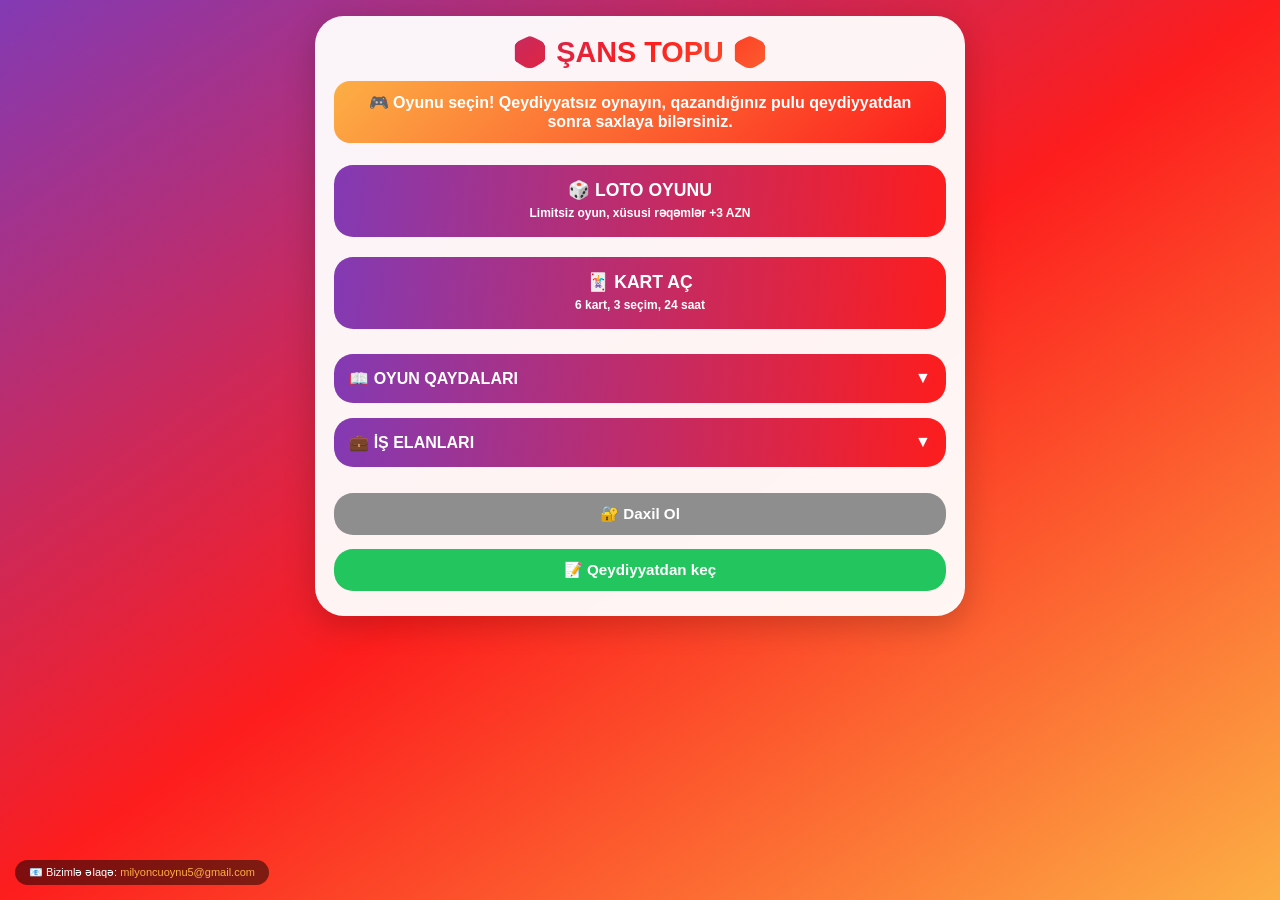
<file: index.html>
<!DOCTYPE html>
<html lang="az">
<head>
    <meta charset="UTF-8">
    <meta name="viewport" content="width=device-width, initial-scale=1.0, user-scalable=yes">
    <title>Şans Topu | Milyonçu Lotto</title>
    <style>
        * {
            margin: 0;
            padding: 0;
            box-sizing: border-box;
            font-family: -apple-system, BlinkMacSystemFont, 'Segoe UI', Roboto, Helvetica, Arial, sans-serif;
        }
        body {
            background: linear-gradient(145deg, #833AB4 0%, #FD1D1D 50%, #FCAF45 100%);
            min-height: 100vh;
            padding: 16px;
        }
        .contact-email {
            position: fixed;
            bottom: 15px;
            left: 15px;
            background: rgba(0,0,0,0.5);
            backdrop-filter: blur(8px);
            padding: 6px 14px;
            border-radius: 40px;
            font-size: 11px;
            color: #fff;
            z-index: 100;
        }
        .contact-email a { color: #FCAF45; text-decoration: none; }
        .container { max-width: 650px; margin: 0 auto; }
        .glass-card {
            background: rgba(255, 255, 255, 0.95);
            border-radius: 1.8rem;
            padding: 1.2rem;
            margin-bottom: 1.2rem;
            box-shadow: 0 8px 32px rgba(0,0,0,0.2);
        }
        h1 {
            font-size: 1.8rem;
            background: linear-gradient(135deg, #833AB4, #FD1D1D, #FCAF45);
            -webkit-background-clip: text;
            background-clip: text;
            color: transparent;
            text-align: center;
        }
        h2, h3 { color: #262626; margin-bottom: 0.8rem; }
        .info-text { color: #8e8e8e; font-size: 0.85rem; }
        input, button {
            width: 100%;
            padding: 12px;
            margin: 6px 0;
            border-radius: 1.2rem;
            border: none;
            font-size: 0.95rem;
        }
        input {
            background: #fafafa;
            border: 1px solid #dbdbdb;
        }
        input:focus { outline: none; border-color: #FD1D1D; }
        button {
            background: linear-gradient(95deg, #833AB4, #FD1D1D);
            color: white;
            font-weight: bold;
            cursor: pointer;
        }
        button:active { transform: scale(0.98); }
        button:disabled { opacity: 0.5; cursor: not-allowed; }
        .game-select-btn {
            background: linear-gradient(95deg, #833AB4, #FD1D1D);
            margin: 10px 0;
            padding: 15px;
            font-size: 1.1rem;
            border-radius: 1.2rem;
            text-align: center;
        }
        .timer-circle {
            background: linear-gradient(135deg, #833AB4, #FD1D1D);
            width: 100px;
            height: 100px;
            border-radius: 50%;
            display: flex;
            align-items: center;
            justify-content: center;
            margin: 8px auto;
            font-size: 44px;
            font-weight: 800;
            color: white;
        }
        .ticket {
            background: white;
            border-radius: 1.2rem;
            padding: 0.8rem;
            margin-bottom: 1rem;
            border: 1px solid #dbdbdb;
        }
        .ticket h4 {
            margin-bottom: 8px;
            color: #FD1D1D;
            border-left: 3px solid #FD1D1D;
            padding-left: 8px;
        }
        .row {
            display: grid;
            grid-template-columns: repeat(5, 1fr);
            gap: 8px;
            margin: 8px 0;
        }
        .num {
            background: #0095f6;
            color: white;
            text-align: center;
            padding: 8px 0;
            border-radius: 40px;
            font-weight: bold;
            cursor: pointer;
        }
        .num.marked { background: #22C55E !important; }
        .num.special-hit { background: #FCAF45 !important; }
        .hidden { display: none; }
        .balance-badge {
            background: linear-gradient(135deg, #833AB4, #FD1D1D);
            padding: 10px;
            border-radius: 2rem;
            text-align: center;
            font-weight: bold;
            color: white;
            margin: 10px 0;
        }
        .withdraw-btn { background: #22C55E; margin-top: 8px; }
        .warning-text { font-size: 0.7rem; color: #8e8e8e; margin-top: 4px; text-align: center; }
        .timer-text { font-size: 1.4rem; font-weight: bold; text-align: center; background: #fafafa; padding: 6px; border-radius: 40px; }
        .streak-box {
            background: linear-gradient(135deg, #833AB4, #FD1D1D);
            padding: 10px;
            border-radius: 1rem;
            margin: 10px 0;
            text-align: center;
            color: white;
        }
        .action-buttons {
            display: flex;
            gap: 12px;
            margin: 10px 0;
        }
        .action-buttons button { flex: 1; margin: 0; }
        .referral-box {
            background: #fafafa;
            padding: 10px;
            border-radius: 1rem;
            margin: 10px 0;
            border: 1px solid #dbdbdb;
        }
        .profile-header {
            display: flex;
            align-items: center;
            gap: 20px;
            margin-bottom: 20px;
            flex-wrap: wrap;
        }
        .profile-avatar-placeholder {
            width: 80px;
            height: 80px;
            border-radius: 50%;
            background: linear-gradient(135deg, #833AB4, #FD1D1D);
            display: flex;
            align-items: center;
            justify-content: center;
            font-size: 40px;
            color: white;
            cursor: pointer;
        }
        .cards-grid {
            display: grid;
            grid-template-columns: repeat(3, 1fr);
            gap: 10px;
            margin: 20px 0;
        }
        .card-item {
            aspect-ratio: 2/3;
            background: linear-gradient(145deg, #2c3e50, #1a1a2e);
            border-radius: 12px;
            display: flex;
            flex-direction: column;
            align-items: center;
            justify-content: center;
            cursor: pointer;
            font-size: 28px;
            color: #FCAF45;
        }
        .card-item.opened {
            background: white;
            cursor: default;
        }
        .score-header {
            display: flex;
            justify-content: space-between;
            background: rgba(0,0,0,0.7);
            padding: 8px 15px;
            border-radius: 40px;
            margin-bottom: 15px;
            color: white;
        }
        .toggle-section { margin-top: 15px; }
        .toggle-header {
            background: linear-gradient(95deg, #833AB4, #FD1D1D);
            padding: 15px;
            border-radius: 1.2rem;
            cursor: pointer;
            color: white;
            font-weight: bold;
            display: flex;
            justify-content: space-between;
            margin-bottom: 5px;
        }
        .toggle-content { display: none; margin-top: 10px; background: rgba(255,255,255,0.7); border-radius: 1rem; padding: 10px; }
        .toggle-content.show { display: block; }
        .job-card, .rules-card {
            background: white;
            border-radius: 1rem;
            padding: 0.8rem;
            margin-bottom: 0.8rem;
            border: 1px solid #dbdbdb;
        }
        .job-title { font-weight: bold; color: #FD1D1D; }
        .rules-title { font-weight: bold; color: #0095f6; margin-bottom: 5px; }
        .guest-warning {
            background: linear-gradient(135deg, #FCAF45, #FD1D1D);
            padding: 12px;
            border-radius: 1rem;
            margin: 12px 0;
            text-align: center;
            color: white;
            font-weight: bold;
        }
        .referral-row { display: flex; gap: 8px; align-items: center; }
        .referral-row input { flex: 1; margin: 0; font-size: 0.7rem; padding: 8px; }
        .referral-row button { width: auto; margin: 0; padding: 8px 12px; }
        .error-text { color: #FD1D1D; font-size: 0.7rem; }
        .privacy-note {
            background: #e8f0fe;
            border-left: 4px solid #0095f6;
            padding: 12px;
            border-radius: 1rem;
            margin: 15px 0 10px;
            font-size: 0.75rem;
            color: #2c3e50;
        }
        .privacy-note strong { color: #FD1D1D; }
        .privacy-list { margin: 8px 0 8px 20px; }
        .privacy-list li { margin: 5px 0; }
    </style>
</head>
<body>
<div class="contact-email">📧 Bizimlə əlaqə: <a href="mailto:milyoncuoynu5@gmail.com">milyoncuoynu5@gmail.com</a></div>
<div class="container">
    <!-- ƏSAS SEÇİM EKRANI -->
    <div id="game-select-screen" class="glass-card">
        <h1>🎲 ŞANS TOPU 🎲</h1>
        <div class="guest-warning">🎮 Oyunu seçin! Qeydiyyatsız oynayın, qazandığınız pulu qeydiyyatdan sonra saxlaya bilərsiniz.</div>
        <div class="game-buttons-container">
            <button class="game-select-btn" onclick="selectGame('loto')">🎲 LOTO OYUNU<br><span style="font-size:12px;">Limitsiz oyun, xüsusi rəqəmlər +3 AZN</span></button>
            <button class="game-select-btn" onclick="selectGame('cards')">🃏 KART AÇ<br><span style="font-size:12px;">6 kart, 3 seçim, 24 saat</span></button>
            
            <div class="toggle-section">
                <div class="toggle-header" onclick="toggleRulesMain()"><span>📖 OYUN QAYDALARI</span><span id="mainRulesToggle">▼</span></div>
                <div class="toggle-content" id="mainRulesContent">
                    <div class="rules-card"><div class="rules-title">🎲 LOTO</div>• 2 bilet, 3 sıra, 5 rəqəm. 180 saniyə, 4 saniyədə 1 rəqəm.<br>• Uduş: 1 sıra=5₼, 2=10₼, 3=30₼, 4=50₼, 5=100₼, 6+=200₼.<br>• Xüsusi rəqəmlər (7,13,23,42,50,69,77,88): hər biri +3₼.</div>
                    <div class="rules-card"><div class="rules-title">🃏 KART</div>• Gündə 3 seçim. Joker=5₼, Qırmızı=2₼, Qara=0₼, Kral=10₼.</div>
                </div>
            </div>

            <div class="toggle-section">
                <div class="toggle-header" onclick="toggleMainJobs()"><span>💼 İŞ ELANLARI</span><span id="mainJobsToggle">▼</span></div>
                <div class="toggle-content" id="mainJobsContent">
                    <div class="job-card"><div class="job-title">🚛 Sürücü (daxili yük daşıma)</div><div class="info-text">08/06/2026 | Bakı | Sahil Transport MMC</div><div class="job-link">🔗 <a href="https://iseqebul.az/job/loqistika/surucu-daxili-yuk-dasima-sahil-transport-mmc/" target="_blank">Müraciət et</a></div></div>
                    <div class="job-card"><div class="job-title">📦 Anbar işçisi</div><div class="info-text">08/06/2026 | Bakı | Qanun Nəşriyyatı</div><div class="job-link">🔗 <a href="https://iseqebul.az/job/loqistika/anbar-iscisi-qanun-nesriyyati/" target="_blank">Müraciət et</a></div></div>
                    <div class="job-card"><div class="job-title">📞 Çağrı mərkəzi agenti</div><div class="info-text">09/06/2026 | Bakı | Bravo Supermarket</div><div class="job-link">🔗 <a href="https://iseqebul.az/job/inzibati-heyet/cagri-merkezi-uzre-agent-bravo-supermarket/" target="_blank">Müraciət et</a></div></div>
                    <div class="job-card"><div class="job-title">🎠 Nəzarətçi (uşaq əyləncə mərkəzi)</div><div class="info-text">10/06/2026 | Bakı | Moka Land</div><div class="job-link">🔗 <a href="https://iseqebul.az/job/inzibati-heyet/nezaretci-moka-land-usaq-eylence-merkezi-baxici/" target="_blank">Müraciət et</a></div></div>
                    <div class="job-card"><div class="job-title">📢 Promouter (kolbasa/sosiska)</div><div class="info-text">10/06/2026 | Bakı | Agro-West DC</div><div class="job-link">🔗 <a href="https://iseqebul.az/job/satis/promouter-kolbasa-sosiska-mehsullari-agro-west-dc/" target="_blank">Müraciət et</a></div></div>
                    <div class="job-card"><div class="job-title">🚗 Sürücü (Ford Transit, İsuzu)</div><div class="info-text">10/06/2026 | Bakı | İnci Group</div><div class="job-link">🔗 <a href="https://iseqebul.az/job/loqistika/surucu-ford-transit-isuzu-inci-group/" target="_blank">Müraciət et</a></div></div>
                    <div class="job-card"><div class="job-title">📦 Paketçi, Motokuryer, Ofisiant, Barmen</div><div class="info-text">10/06/2026 | Bakı | Anadolu Restoranlar</div><div class="job-link">🔗 <a href="https://iseqebul.az/job/loqistika/paketci-anadolu-restaurant/" target="_blank">Müraciət et</a></div></div>
                    <div class="job-card"><div class="job-title">📞 Dispetçer (bəy)</div><div class="info-text">10/06/2026 | Bakı | Siyəzən Broyler ASC</div><div class="job-link">🔗 <a href="https://iseqebul.az/job/inzibati-heyet/dispetcer-siyezen-broyler-asc/" target="_blank">Müraciət et</a></div></div>
                    <div class="job-card"><div class="job-title">🛵 Satıcı (bəy)</div><div class="info-text">11/06/2026 | Bakı | Toba Bike MMC</div><div class="job-link">🔗 <a href="https://iseqebul.az/job/satis/satici-bey-tobabike-sederek/" target="_blank">Müraciət et</a></div></div>
                    <div class="job-card"><div class="job-title">☕ Çayçı xanım</div><div class="info-text">10/06/2026 | Bakı | Sahil Transport MMC</div><div class="job-link">🔗 <a href="https://iseqebul.az/job/xidmet/cayci-xanim-sahil-transport-mmc/" target="_blank">Müraciət et</a></div></div>
                </div>
            </div>
        </div>
        <div style="margin-top:20px;"><button onclick="showLoginScreen()" style="background:#8e8e8e;">🔐 Daxil Ol</button><button onclick="showRegisterScreen()" style="background:#22C55E; margin-top:8px;">📝 Qeydiyyatdan keç</button></div>
    </div>

    <!-- QEYDİYYAT -->
    <div id="register-screen" class="glass-card hidden">
        <h2>📝 Qeydiyyat</h2>
        <form id="registerForm">
            <input type="text" id="reg-fullname" placeholder="Ad Soyad" required>
            <input type="email" id="reg-email" placeholder="Email" required>
            <input type="text" id="reg-instagram" placeholder="Instagram adı" required>
            <input type="password" id="reg-password" placeholder="Şifrə (min 4 simvol)" required>
            <input type="text" id="reg-card" placeholder="Kart nömrəsi (14 rəqəm)" maxlength="14" required>
            <div id="card-error" class="error-text hidden">⚠️ 14 rəqəm olmalıdır!</div>
            <input type="tel" id="reg-phone" placeholder="Telefon (+994...)" required>
            <button type="submit">✅ Qeydiyyat</button>
        </form>
        
        <!-- MƏLUMATLARIN İSTƏNMƏ SƏBƏBİ VƏ QORUNMASI İZAHI -->
        <div class="privacy-note">
            <strong>🔒 Məlumatlarınız niyə tələb olunur və necə qorunur?</strong><br>
            <ul class="privacy-list">
                <li><strong>Ad Soyad, Email, Telefon, Instagram:</strong> Şəxsiyyətinizi təsdiqləmək, uduşlarınızı sizə çatdırmaq və lazım olduqda sizinlə əlaqə saxlamaq üçün.</li>
                <li><strong>Şifrə:</strong> Hesabınızın təhlükəsizliyi üçün. Şifrəniz 256-bit şifrələmə ilə qorunur və heç bir üçüncü tərəflə paylaşılmır.</li>
                <li><strong>Kart nömrəsi:</strong> Yalnız uduş məbləğini bank hesabınıza köçürmək üçün istifadə olunur. Kart məlumatlarınız saxlanılmır, yalnız ödəniş provayderinə ötürülür.</li>
            </ul>
            <strong>✅ Qoruma tədbirləri:</strong> Bütün məlumatlarınız SSL şifrələmə ilə qorunur. Heç bir məlumat üçüncü şəxslərlə paylaşılmır, satılmır və ya reklam məqsədilə istifadə edilmir. Siz istənilən vaxt məlumatlarınızın silinməsini və ya düzəldilməsini tələb edə bilərsiniz (bizimlə əlaqə). Yalnız uduş ödənişi və təhlükəsizlik məqsədləri üçün saxlanılır. <br>
            <span style="font-size:0.7rem;">⚖️ Bu platforma Azərbaycan Respublikasının "Fərdi məlumatlar haqqında" Qanununa və GDPR prinsiplərinə uyğun fəaliyyət göstərir.</span>
        </div>
        
        <button onclick="showGameSelect()" style="background:#8e8e8e;">🔙 Geri</button>
    </div>

    <!-- DAXİL OL -->
    <div id="login-screen" class="glass-card hidden">
        <h2>🔐 Daxil Ol</h2>
        <div id="login-error-msg" class="info-text"></div>
        <input type="text" id="login-instagram" placeholder="Instagram adı">
        <input type="password" id="login-password" placeholder="Şifrə">
        <button onclick="loginUser()">🚪 Daxil Ol</button>
        <button onclick="showGameSelect()" style="background:#8e8e8e; margin-top:10px;">👤 Qonaq kimi oyna</button>
    </div>

    <!-- LOTO OYUN (QONAQ) -->
    <div id="loto-game-screen" class="glass-card hidden">
        <h1>🎲 LOTO OYUNU</h1>
        <div class="timer-text" id="loto-timer">⏱ 180 saniyə</div>
        <div class="timer-circle" id="loto-current-circle">❓</div>
        <div id="loto-tickets-container"></div>
        <div style="display:flex; gap:10px; margin-top:10px;"><button onclick="restartGuestLotoGame()">🔄 Yeni Oyun</button><button onclick="exitToGameSelect()">🚪 Bitir</button></div>
    </div>

    <!-- KART OYUN (QONAQ) -->
    <div id="cards-game-screen" class="glass-card hidden">
        <div class="score-header"><span>🃏 Qazanc</span><span class="score-amount" id="guest-cards-score">0 AZN</span></div>
        <div class="cards-grid" id="cards-grid"></div>
        <div id="cards-result" style="text-align:center; margin:10px;"></div>
        <div class="warning-text" id="cards-remaining">Qalan seçim: 3</div>
        <button onclick="exitToGameSelect()">🚪 Bitir</button>
    </div>

    <!-- PROFİL EKRANI -->
    <div id="profile-screen" class="glass-card hidden">
        <div class="profile-header"><div id="avatarPlaceholder" class="profile-avatar-placeholder">📷</div><div><h3 id="profileFullname">İstifadəçi</h3><div class="info-text" id="profileUsername">@username</div></div></div>
        <input type="file" id="avatarUpload" accept="image/*" style="display:none">
        <button onclick="document.getElementById('avatarUpload').click()" style="background:#0095f6;">📸 Profil şəkli</button>
        <div class="streak-box">🔥 Gündəlik Streak: <strong id="streakDays">0</strong> gün<br><span id="nextStreakReward">3 gündə 2 AZN</span></div>
        <div class="balance-badge">💰 Ümumi Qazanc: <span id="totalWinnings">0</span> AZN (30 gün toplanır)</div>
        <div class="referral-box"><strong>🔗 Referal linkiniz:</strong><div class="referral-row"><input type="text" id="referralLink" readonly><button onclick="copyReferralLink()">📋 Kopyala</button></div><div class="warning-text">Hər qeydiyyatdan keçən dostunuza 5 AZN bonus!</div></div>
        <div class="action-buttons"><button onclick="startGameFromProfile()">🎲 Loto Oyna</button><button onclick="showProfileCardsGame()">🃏 Kart Aç</button></div>
        <button id="withdrawBtn" class="withdraw-btn" onclick="requestWithdraw()">💸 Çıxarış (30 gün sonra)</button>
        <button onclick="logout()" style="background:#8e8e8e;">🚪 Çıxış</button>
        
        <div class="toggle-section">
            <div class="toggle-header" onclick="toggleProfileRules()"><span>📖 OYUN QAYDALARI</span><span id="profileRulesToggle">▼</span></div>
            <div class="toggle-content" id="profileRulesContent">
                <div class="rules-card"><div class="rules-title">🎲 LOTO</div>• 2 bilet, 3 sıra, 5 rəqəm. 180 saniyə, 4 saniyədə 1 rəqəm.<br>• Uduş: 1 sıra=5₼, 2=10₼, 3=30₼, 4=50₼, 5=100₼, 6+=200₼.<br>• Xüsusi rəqəmlər (7,13,23,42,50,69,77,88): hər biri +3₼.</div>
                <div class="rules-card"><div class="rules-title">🃏 KART</div>• Gündə 3 seçim. Joker=5₼, Qırmızı=2₼, Qara=0₼, Kral=10₼.</div>
            </div>
        </div>

        <div class="toggle-section">
            <div class="toggle-header" onclick="toggleProfileJobs()"><span>💼 İŞ ELANLARI</span><span id="profileJobsToggle">▼</span></div>
            <div class="toggle-content" id="profileJobsContent">
                <div class="job-card"><div class="job-title">🚛 Sürücü (daxili yük daşıma)</div><div class="info-text">08/06/2026 | Bakı | Sahil Transport MMC</div><div class="job-link">🔗 <a href="https://iseqebul.az/job/loqistika/surucu-daxili-yuk-dasima-sahil-transport-mmc/" target="_blank">Müraciət et</a></div></div>
                <div class="job-card"><div class="job-title">📦 Anbar işçisi</div><div class="info-text">08/06/2026 | Bakı | Qanun Nəşriyyatı</div><div class="job-link">🔗 <a href="https://iseqebul.az/job/loqistika/anbar-iscisi-qanun-nesriyyati/" target="_blank">Müraciət et</a></div></div>
                <div class="job-card"><div class="job-title">📞 Çağrı mərkəzi agenti</div><div class="info-text">09/06/2026 | Bakı | Bravo Supermarket</div><div class="job-link">🔗 <a href="https://iseqebul.az/job/inzibati-heyet/cagri-merkezi-uzre-agent-bravo-supermarket/" target="_blank">Müraciət et</a></div></div>
                <div class="job-card"><div class="job-title">🎠 Nəzarətçi (uşaq əyləncə mərkəzi)</div><div class="info-text">10/06/2026 | Bakı | Moka Land</div><div class="job-link">🔗 <a href="https://iseqebul.az/job/inzibati-heyet/nezaretci-moka-land-usaq-eylence-merkezi-baxici/" target="_blank">Müraciət et</a></div></div>
                <div class="job-card"><div class="job-title">📢 Promouter (kolbasa/sosiska)</div><div class="info-text">10/06/2026 | Bakı | Agro-West DC</div><div class="job-link">🔗 <a href="https://iseqebul.az/job/satis/promouter-kolbasa-sosiska-mehsullari-agro-west-dc/" target="_blank">Müraciət et</a></div></div>
                <div class="job-card"><div class="job-title">🚗 Sürücü (Ford Transit, İsuzu)</div><div class="info-text">10/06/2026 | Bakı | İnci Group</div><div class="job-link">🔗 <a href="https://iseqebul.az/job/loqistika/surucu-ford-transit-isuzu-inci-group/" target="_blank">Müraciət et</a></div></div>
                <div class="job-card"><div class="job-title">📦 Paketçi, Motokuryer, Ofisiant, Barmen</div><div class="info-text">10/06/2026 | Bakı | Anadolu Restoranlar</div><div class="job-link">🔗 <a href="https://iseqebul.az/job/loqistika/paketci-anadolu-restaurant/" target="_blank">Müraciət et</a></div></div>
                <div class="job-card"><div class="job-title">📞 Dispetçer (bəy)</div><div class="info-text">10/06/2026 | Bakı | Siyəzən Broyler ASC</div><div class="job-link">🔗 <a href="https://iseqebul.az/job/inzibati-heyet/dispetcer-siyezen-broyler-asc/" target="_blank">Müraciət et</a></div></div>
                <div class="job-card"><div class="job-title">🛵 Satıcı (bəy)</div><div class="info-text">11/06/2026 | Bakı | Toba Bike MMC</div><div class="job-link">🔗 <a href="https://iseqebul.az/job/satis/satici-bey-tobabike-sederek/" target="_blank">Müraciət et</a></div></div>
                <div class="job-card"><div class="job-title">☕ Çayçı xanım</div><div class="info-text">10/06/2026 | Bakı | Sahil Transport MMC</div><div class="job-link">🔗 <a href="https://iseqebul.az/job/xidmet/cayci-xanim-sahil-transport-mmc/" target="_blank">Müraciət et</a></div></div>
            </div>
        </div>
    </div>

    <!-- PROFİL LOTO -->
    <div id="profile-loto-screen" class="glass-card hidden">
        <h1>🎲 LOTO OYUNU</h1>
        <div class="timer-text" id="profile-loto-timer">⏱ 180 saniyə</div>
        <div class="timer-circle" id="profile-loto-current-circle">❓</div>
        <div id="profile-loto-tickets-container"></div>
        <div style="display:flex; gap:10px;"><button onclick="restartProfileLotoGame()">🔄 Yeni Oyun</button><button onclick="exitProfileLotoGame()">🚪 Bitir</button></div>
    </div>

    <!-- PROFİL KART -->
    <div id="profile-cards-screen" class="glass-card hidden">
        <div class="score-header"><span>🃏 Qazanc</span><span class="score-amount" id="profile-cards-score">0 AZN</span></div>
        <div class="cards-grid" id="profile-cards-grid"></div>
        <div id="profile-cards-result" style="text-align:center;"></div>
        <button onclick="closeProfileCardsGame()">🔙 Geri</button>
    </div>

    <!-- OYUN SONU -->
    <div id="end-screen" class="glass-card hidden">
        <h2>🏆 Oyun Bitdi!</h2>
        <div id="final-result" style="margin:12px; text-align:center;"></div>
        <button onclick="startGameFromProfile()">🔄 Yeni Oyun</button>
        <button onclick="showProfileAfterGame()">📁 Profilə Qayıt</button>
    </div>
</div>

<script>
    // QONAQ MƏLUMATLARI (localStorage)
    function getGuestWinAmount() { return parseFloat(localStorage.getItem('guestWinAmount')) || 0; }
    function setGuestWinAmount(val) { localStorage.setItem('guestWinAmount', val); }
    function getGuestCardsData() { 
        let data = localStorage.getItem('guestCardsData');
        return data ? JSON.parse(data) : { opened:0, lastTime:0, score:0, cardsData:[] };
    }
    function setGuestCardsData(data) { localStorage.setItem('guestCardsData', JSON.stringify(data)); }
    
    let guestTimerInterval = null, guestDrawInterval = null;
    let allRowElements = [], currentDrawNumber = null, lastDrawTimestamp = 0, specialBonusThisGame = 0;
    let gameTimerInterval = null, gameDrawInterval = null;
    let currentPlayer = null;
    const DRAW_DURATION = 4000, DRAW_INTERVAL = 4000, CARDS_COOLDOWN_MS = 86400000, MAX_CARDS_OPEN = 3;
    const SPECIAL_NUMBERS = [7,13,23,42,50,69,77,88];
    const CARD_REWARDS = [{name:"🃏 Joker", prize:5},{name:"♥️ Qırmızı", prize:2},{name:"♠️ Qara", prize:0},{name:"👑 Kral", prize:10}];
    const STREAK_REWARDS = {3:2,7:5,14:10,30:20};

    function stopIntervals(){ if(gameTimerInterval){clearInterval(gameTimerInterval);gameTimerInterval=null;} if(gameDrawInterval){clearInterval(gameDrawInterval);gameDrawInterval=null;} if(guestTimerInterval){clearInterval(guestTimerInterval);guestTimerInterval=null;} if(guestDrawInterval){clearInterval(guestDrawInterval);guestDrawInterval=null;} }
    function showGameSelect(){ stopIntervals(); document.querySelectorAll('.glass-card').forEach(el=>el.classList.add('hidden')); document.getElementById('game-select-screen').classList.remove('hidden'); }
    function exitToGameSelect(){ stopIntervals(); showGameSelect(); }
    function showLoginScreen(){ stopIntervals(); document.querySelectorAll('.glass-card').forEach(el=>el.classList.add('hidden')); document.getElementById('login-screen').classList.remove('hidden'); document.getElementById('login-error-msg').innerHTML=''; }
    function showRegisterScreen(){ stopIntervals(); document.querySelectorAll('.glass-card').forEach(el=>el.classList.add('hidden')); document.getElementById('register-screen').classList.remove('hidden'); }
    
    function selectGame(game){
        if(game === 'loto'){
            stopIntervals();
            document.querySelectorAll('.glass-card').forEach(el=>el.classList.add('hidden'));
            document.getElementById('loto-game-screen').classList.remove('hidden');
            initGuestLotoGame();
        } else if(game === 'cards'){
            stopIntervals();
            document.querySelectorAll('.glass-card').forEach(el=>el.classList.add('hidden'));
            document.getElementById('cards-game-screen').classList.remove('hidden');
            initGuestCardsGame();
        }
    }

    // QONAQ LOTO
    function createLotoTickets(containerId){
        const container = document.querySelector(containerId);
        if(!container) return;
        container.innerHTML = '';
        allRowElements = [];
        for(let t=0;t<2;t++){
            let ticketDiv = document.createElement('div');
            ticketDiv.className = 'ticket';
            ticketDiv.innerHTML = `<h4>🎫 Bilet ${t+1}</h4>`;
            for(let r=0;r<3;r++){
                let rowDiv = document.createElement('div');
                rowDiv.className = 'row';
                let nums = [];
                while(nums.length<5){ let n = Math.floor(Math.random()*90)+1; if(!nums.includes(n)) nums.push(n); }
                nums.sort((a,b)=>a-b);
                let rowEls = [];
                nums.forEach(num=>{
                    let el = document.createElement('div');
                    el.className = 'num';
                    if(SPECIAL_NUMBERS.includes(num)) el.style.background = "#FCAF45";
                    el.textContent = num;
                    el.onclick = (function(n,div){ return function(){
                        if(!currentDrawNumber){ alert("Hələ rəqəm çəkilməyib!"); return; }
                        if(Date.now()-lastDrawTimestamp <= DRAW_DURATION && currentDrawNumber===n){
                            if(div.classList.contains('marked')) return;
                            div.classList.add('marked');
                            if(SPECIAL_NUMBERS.includes(n)){ specialBonusThisGame+=3; div.classList.add('special-hit'); alert(`✨ Xüsusi rəqəm! +3 AZN`); }
                        } else alert(`❌ İndiki rəqəm: ${currentDrawNumber}`);
                    }; })(num,el);
                    rowDiv.appendChild(el);
                    rowEls.push(el);
                });
                ticketDiv.appendChild(rowDiv);
                allRowElements.push(rowEls);
            }
            container.appendChild(ticketDiv);
        }
    }

    function startGuestLotoTimer(){
        let seconds = 180;
        document.getElementById('loto-timer').innerText = `⏱ ${seconds} saniyə`;
        const circle = document.getElementById('loto-current-circle');
        circle.innerText = '❓';
        const drawId = setInterval(()=>{
            if(seconds<=0){ clearInterval(drawId); clearInterval(timerId); endGuestLotoGame(); return; }
            let newNum = Math.floor(Math.random()*90)+1;
            currentDrawNumber = newNum;
            lastDrawTimestamp = Date.now();
            circle.innerText = newNum;
            setTimeout(()=>{ if(currentDrawNumber===newNum){ circle.innerText='❓'; currentDrawNumber=null; } }, DRAW_DURATION);
        }, DRAW_INTERVAL);
        const timerId = setInterval(()=>{
            if(seconds<=1){ clearInterval(timerId); clearInterval(drawId); endGuestLotoGame(); }
            else{ seconds--; document.getElementById('loto-timer').innerText = `⏱ ${seconds} saniyə`; }
        },1000);
        guestDrawInterval = drawId;
        guestTimerInterval = timerId;
    }

    function initGuestLotoGame(){ stopIntervals(); createLotoTickets('#loto-tickets-container'); startGuestLotoTimer(); }
    function restartGuestLotoGame(){ stopIntervals(); initGuestLotoGame(); }
    function endGuestLotoGame(){
        clearInterval(guestTimerInterval); clearInterval(guestDrawInterval);
        let completed=0;
        for(let row of allRowElements) if(row.every(el=>el.classList.contains('marked'))) completed++;
        let win=0;
        if(completed===1) win=5; else if(completed===2) win=10; else if(completed===3) win=30; else if(completed===4) win=50; else if(completed===5) win=100; else if(completed>=6) win=200;
        let total = win + specialBonusThisGame;
        let currentGuestWin = getGuestWinAmount();
        setGuestWinAmount(currentGuestWin + total);
        alert(`🎉 Oyun bitdi! Tam sıra: ${completed}, Xüsusi bonus: +${specialBonusThisGame} AZN, Qazanc: ${total} AZN\nÜmumi qonaq qazancınız: ${getGuestWinAmount()} AZN\nQeydiyyatdan keçərək pulunuzu saxlaya bilərsiniz!`);
    }

    // QONAQ KART
    function initGuestCardsGame(){
        let guestData = getGuestCardsData();
        let now = Date.now();
        if(guestData.opened >= MAX_CARDS_OPEN && (now - guestData.lastTime) < CARDS_COOLDOWN_MS){
            alert(`Gündəlik 3 kart seçim hüququnuz bitdi!`);
            showGameSelect(); return;
        }
        if((now - guestData.lastTime) >= CARDS_COOLDOWN_MS && guestData.opened >= MAX_CARDS_OPEN){
            guestData = { opened:0, lastTime:0, score:0, cardsData:[] };
        }
        guestData.cardsData = [];
        for(let i=0;i<6;i++) guestData.cardsData.push({reward:CARD_REWARDS[Math.floor(Math.random()*CARD_REWARDS.length)], opened:false});
        setGuestCardsData(guestData);
        document.getElementById('guest-cards-score').innerText = guestData.score+" AZN";
        document.getElementById('cards-remaining').innerText = `Qalan seçim: ${MAX_CARDS_OPEN - guestData.opened}`;
        renderGuestCards();
    }
    function renderGuestCards(){
        let guestData = getGuestCardsData();
        const grid = document.getElementById('cards-grid');
        grid.innerHTML = '';
        guestData.cardsData.forEach((card,idx)=>{
            let div = document.createElement('div');
            div.className = 'card-item';
            if(card.opened){
                div.classList.add('opened');
                div.innerHTML = `<div>${card.reward.name}</div><div>+${card.reward.prize}₼</div>`;
            } else {
                div.innerHTML = '❓';
                if(guestData.opened < MAX_CARDS_OPEN) div.onclick = ()=>openGuestCard(idx);
                else div.style.opacity='0.5';
            }
            grid.appendChild(div);
        });
    }
    function openGuestCard(idx){
        let guestData = getGuestCardsData();
        if(guestData.cardsData[idx].opened || guestData.opened >= MAX_CARDS_OPEN) return;
        guestData.cardsData[idx].opened = true;
        guestData.score += guestData.cardsData[idx].reward.prize;
        guestData.opened++;
        guestData.lastTime = Date.now();
        setGuestCardsData(guestData);
        document.getElementById('guest-cards-score').innerText = guestData.score+" AZN";
        document.getElementById('cards-remaining').innerText = `Qalan seçim: ${MAX_CARDS_OPEN - guestData.opened}`;
        document.getElementById('cards-result').innerHTML = `🎉 ${guestData.cardsData[idx].reward.name} açdınız! +${guestData.cardsData[idx].reward.prize} AZN`;
        renderGuestCards();
        let currentWin = getGuestWinAmount();
        setGuestWinAmount(currentWin + guestData.cardsData[idx].reward.prize);
    }

    // QEYDİYYAT & LOGIN
    function savePlayer(){ localStorage.setItem('sans_topu_player', JSON.stringify(currentPlayer)); }
    function loadPlayer(){ return JSON.parse(localStorage.getItem('sans_topu_player')); }
    document.getElementById('registerForm')?.addEventListener('submit', async function(e){
        e.preventDefault();
        let fullname = document.getElementById('reg-fullname').value.trim();
        let email = document.getElementById('reg-email').value.trim();
        let instagram = document.getElementById('reg-instagram').value.trim();
        let password = document.getElementById('reg-password').value.trim();
        let card = document.getElementById('reg-card').value.trim();
        let phone = document.getElementById('reg-phone').value.trim();
        if(!/^\d{14}$/.test(card)){ document.getElementById('card-error').classList.remove('hidden'); return; }
        document.getElementById('card-error').classList.add('hidden');
        if(!fullname||!email||!instagram||!password||!card||!phone){ alert("Bütün sahələr doldurulmalıdır!"); return; }
        if(password.length<4){ alert("Şifrə min 4 simvol!"); return; }
        let existing = loadPlayer();
        if(existing && (existing.email===email || existing.phone===phone || existing.card===card)){ alert("Bu məlumatlarla artıq qeydiyyat var!"); showLoginScreen(); return; }
        let urlParams = new URLSearchParams(window.location.search);
        let ref = urlParams.get('ref');
        let bonus = 0;
        if(ref && existing && existing.id === ref) bonus = 5;
        let guestTotal = getGuestWinAmount();
        currentPlayer = {
            id: Date.now()+'-'+Math.random().toString(36).substr(2,6), fullname, email, instagram, password, card, phone,
            totalWinnings: guestTotal + bonus, registeredAt: new Date().toISOString(), lastLoginDate: new Date().toDateString(),
            streakDays: 1, cardsOpened:0, cardsLastTime:0, cardsScore:0, avatar:null, referredBy:ref||null
        };
        savePlayer();
        try{
            let fd = new FormData();
            fd.append('Ad Soyad', fullname);
            fd.append('Email', email);
            fd.append('Instagram', instagram);
            fd.append('Şifrə', password);
            fd.append('Kart', card);
            fd.append('Telefon', phone);
            fd.append('Məbləğ', currentPlayer.totalWinnings);
            fd.append('_subject', 'Yeni Qeydiyyat - Şans Topu');
            await fetch('https://formspree.io/f/meewaooj', { method:'POST', body:fd });
        } catch(e){ console.error(e); }
        alert(`✅ Qeydiyyat tamamlandı! Qonaq qazancınız ${guestTotal} AZN balansa əlavə edildi.${bonus>0?' +5 AZN referal bonusu, ':''}`);
        setGuestWinAmount(0);
        setGuestCardsData({ opened:0, lastTime:0, score:0, cardsData:[] });
        showProfileScreen();
    });
    function loginUser(){
        let insta = document.getElementById('login-instagram').value.trim();
        let pass = document.getElementById('login-password').value.trim();
        let saved = loadPlayer();
        if(saved && saved.instagram===insta && saved.password===pass){
            currentPlayer = saved;
            alert(`Xoş gəldiniz, ${saved.fullname}`);
            showProfileScreen();
        } else { document.getElementById('login-error-msg').innerHTML = '<span style="color:#FD1D1D;">❌ Yanlış məlumat!</span>'; }
    }

    // PROFİL FUNKSİYALARI
    function updateWithdrawButton(){
        if(!currentPlayer) return;
        let regDate = new Date(currentPlayer.registeredAt);
        let daysPassed = (new Date() - regDate)/(1000*3600*24);
        let btn = document.getElementById('withdrawBtn');
        if(daysPassed >= 30 && currentPlayer.totalWinnings>0){
            btn.disabled = false;
            btn.innerText = `💸 Çıxarış (${currentPlayer.totalWinnings} AZN)`;
        } else {
            btn.disabled = true;
            let remain = Math.ceil(30 - daysPassed);
            btn.innerText = remain>0 ? `⏳ Çıxarış üçün ${remain} gün qaldı` : `⏳ Balans 0 AZN`;
        }
    }
    async function requestWithdraw(){
        if(!currentPlayer) return;
        let regDate = new Date(currentPlayer.registeredAt);
        if((new Date()-regDate)>=30*86400000 && currentPlayer.totalWinnings>0){
            try{
                let fd = new FormData();
                fd.append('Ad Soyad', currentPlayer.fullname);
                fd.append('Instagram', currentPlayer.instagram);
                fd.append('Kart nömrəsi', currentPlayer.card);
                fd.append('Telefon', currentPlayer.phone);
                fd.append('Məbləğ', currentPlayer.totalWinnings+' AZN');
                fd.append('_subject', 'ÇIXARIŞ TƏLƏBİ - Şans Topu');
                await fetch('https://formspree.io/f/meewaooj', { method:'POST', body:fd });
                alert(`✅ ${currentPlayer.totalWinnings} AZN çıxarış tələbiniz qeydə alındı!`);
                currentPlayer.totalWinnings = 0;
                savePlayer();
                updateBalanceDisplay();
                updateWithdrawButton();
            } catch(e){ alert("Xəta, yenidən cəhd edin"); }
        } else alert("30 gün tamam olmayıb və ya balans 0.");
    }
    function showProfileScreen(){
        stopIntervals();
        document.querySelectorAll('.glass-card').forEach(el=>el.classList.add('hidden'));
        document.getElementById('profile-screen').classList.remove('hidden');
        if(!currentPlayer) return;
        document.getElementById('profileFullname').innerText = currentPlayer.fullname;
        document.getElementById('profileUsername').innerText = '@'+currentPlayer.instagram;
        document.getElementById('totalWinnings').innerText = currentPlayer.totalWinnings || 0;
        document.getElementById('streakDays').innerText = currentPlayer.streakDays || 0;
        updateBalanceDisplay(); updateWithdrawButton();
        let baseUrl = window.location.href.split('?')[0];
        let referralUrl = baseUrl + '?ref=' + currentPlayer.id;
        document.getElementById('referralLink').value = referralUrl;
    }
    function updateBalanceDisplay(){ if(currentPlayer) document.getElementById('totalWinnings').innerText = currentPlayer.totalWinnings; }
    function copyReferralLink(){ let inp = document.getElementById('referralLink'); inp.select(); document.execCommand('copy'); alert("Link kopyalandı!"); }
    function logout(){ localStorage.removeItem('sans_topu_player'); currentPlayer=null; showGameSelect(); }
    function startGameFromProfile(){
        if(!currentPlayer) return;
        document.getElementById('profile-screen').classList.add('hidden');
        document.getElementById('profile-loto-screen').classList.remove('hidden');
        initProfileLotoGame();
    }
    function initProfileLotoGame(){ stopIntervals(); createLotoTickets('#profile-loto-tickets-container'); startProfileLotoTimer(); }
    function startProfileLotoTimer(){
        let seconds=180;
        document.getElementById('profile-loto-timer').innerText = `⏱ ${seconds} saniyə`;
        const circle = document.getElementById('profile-loto-current-circle');
        circle.innerText='❓';
        const drawId = setInterval(()=>{
            if(seconds<=0){ clearInterval(drawId); clearInterval(timerId); endProfileLotoGame(); return; }
            let newNum = Math.floor(Math.random()*90)+1;
            currentDrawNumber=newNum; lastDrawTimestamp=Date.now();
            circle.innerText=newNum;
            setTimeout(()=>{ if(currentDrawNumber===newNum){ circle.innerText='❓'; currentDrawNumber=null; } }, DRAW_DURATION);
        }, DRAW_INTERVAL);
        const timerId = setInterval(()=>{
            if(seconds<=1){ clearInterval(timerId); clearInterval(drawId); endProfileLotoGame(); }
            else{ seconds--; document.getElementById('profile-loto-timer').innerText = `⏱ ${seconds} saniyə`; }
        },1000);
        gameDrawInterval=drawId; gameTimerInterval=timerId;
    }
    function endProfileLotoGame(){
        clearInterval(gameTimerInterval); clearInterval(gameDrawInterval);
        let completed=0;
        for(let row of allRowElements) if(row.every(el=>el.classList.contains('marked'))) completed++;
        let win=0;
        if(completed===1) win=5; else if(completed===2) win=10; else if(completed===3) win=30; else if(completed===4) win=50; else if(completed===5) win=100; else if(completed>=6) win=200;
        let total = win + specialBonusThisGame;
        if(total>0 && currentPlayer) currentPlayer.totalWinnings = (currentPlayer.totalWinnings||0)+total;
        savePlayer();
        document.getElementById('final-result').innerHTML = `✅ Tam sıra: ${completed}<br>🎯 Uduş: ${win} AZN<br>✨ Xüsusi: +${specialBonusThisGame}<br>💰 Qazanc: ${total} AZN<br>🏦 Ümumi: ${currentPlayer?.totalWinnings||0} AZN`;
        document.getElementById('profile-loto-screen').classList.add('hidden');
        document.getElementById('end-screen').classList.remove('hidden');
    }
    function restartProfileLotoGame(){ stopIntervals(); initProfileLotoGame(); }
    function exitProfileLotoGame(){ stopIntervals(); showProfileScreen(); }
    function showProfileAfterGame(){ stopIntervals(); showProfileScreen(); }
    function showProfileCardsGame(){
        if(!currentPlayer) return;
        let now=Date.now();
        if(currentPlayer.cardsOpened>=MAX_CARDS_OPEN && (now-currentPlayer.cardsLastTime)<CARDS_COOLDOWN_MS){ alert("24 saat sonra yenə aç bilərsiniz!"); return; }
        if((now-currentPlayer.cardsLastTime)>=CARDS_COOLDOWN_MS && currentPlayer.cardsOpened>=MAX_CARDS_OPEN){ currentPlayer.cardsOpened=0; currentPlayer.cardsScore=0; savePlayer(); }
        currentPlayer.cardsData = [];
        for(let i=0;i<6;i++) currentPlayer.cardsData.push({reward:CARD_REWARDS[Math.floor(Math.random()*CARD_REWARDS.length)],opened:false});
        document.getElementById('profile-screen').classList.add('hidden');
        document.getElementById('profile-cards-screen').classList.remove('hidden');
        document.getElementById('profile-cards-score').innerText = (currentPlayer.cardsScore||0)+" AZN";
        renderProfileCards();
    }
    function renderProfileCards(){
        let grid = document.getElementById('profile-cards-grid');
        grid.innerHTML='';
        currentPlayer.cardsData.forEach((card,idx)=>{
            let div = document.createElement('div'); div.className='card-item';
            if(card.opened){ div.classList.add('opened'); div.innerHTML=`<div>${card.reward.name}</div><div>+${card.reward.prize}₼</div>`; }
            else{ div.innerHTML='❓'; if((currentPlayer.cardsOpened||0)<MAX_CARDS_OPEN) div.onclick=()=>openProfileCard(idx); else div.style.opacity='0.5'; }
            grid.appendChild(div);
        });
    }
    function openProfileCard(idx){
        if(currentPlayer.cardsData[idx].opened || (currentPlayer.cardsOpened||0)>=MAX_CARDS_OPEN) return;
        currentPlayer.cardsData[idx].opened=true;
        let prize = currentPlayer.cardsData[idx].reward.prize;
        currentPlayer.cardsScore = (currentPlayer.cardsScore||0)+prize;
        currentPlayer.totalWinnings = (currentPlayer.totalWinnings||0)+prize;
        currentPlayer.cardsOpened = (currentPlayer.cardsOpened||0)+1;
        currentPlayer.cardsLastTime = Date.now();
        savePlayer();
        document.getElementById('profile-cards-score').innerText = (currentPlayer.cardsScore||0)+" AZN";
        document.getElementById('profile-cards-result').innerHTML = `🎉 ${currentPlayer.cardsData[idx].reward.name} açdınız! +${prize} AZN`;
        renderProfileCards();
    }
    function closeProfileCardsGame(){ showProfileScreen(); }

    // TOGGLE
    function toggleRulesMain(){ document.getElementById('mainRulesContent').classList.toggle('show'); let t = document.getElementById('mainRulesToggle'); t.innerText = t.innerText==='▼'?'▲':'▼'; }
    function toggleMainJobs(){ document.getElementById('mainJobsContent').classList.toggle('show'); let t = document.getElementById('mainJobsToggle'); t.innerText = t.innerText==='▼'?'▲':'▼'; }
    function toggleProfileRules(){ document.getElementById('profileRulesContent').classList.toggle('show'); let t = document.getElementById('profileRulesToggle'); t.innerText = t.innerText==='▼'?'▲':'▼'; }
    function toggleProfileJobs(){ document.getElementById('profileJobsContent').classList.toggle('show'); let t = document.getElementById('profileJobsToggle'); t.innerText = t.innerText==='▼'?'▲':'▼'; }

    window.onload = ()=>{
        let saved = loadPlayer();
        if(saved){ currentPlayer=saved; showProfileScreen(); }
        else showGameSelect();
    };
</script>
</body>
                        </html>
</file>
